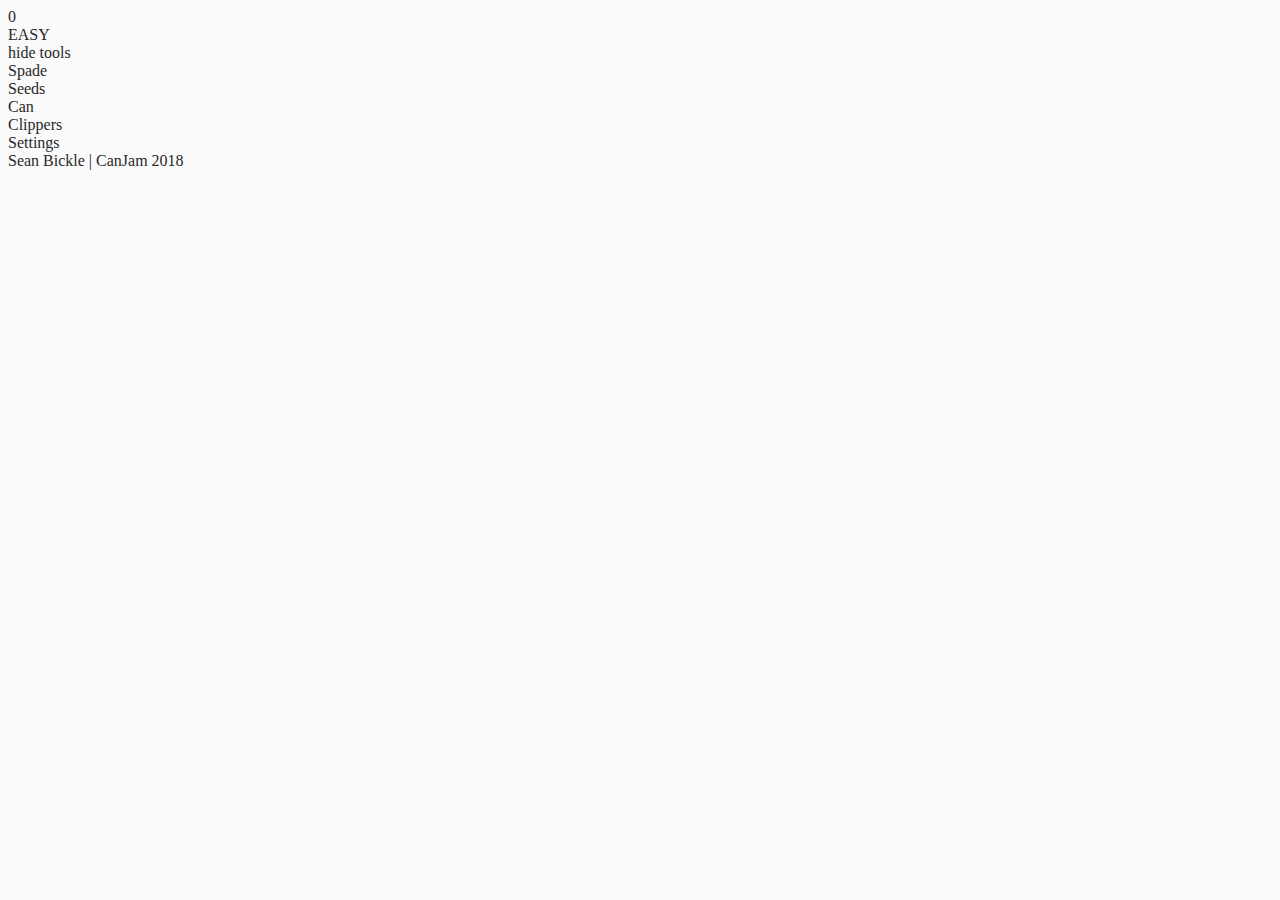
<file: index.htm>
<!DOCTYPE html>
<html>
	<head>
		<title>Melon Simulator</title>
		<meta name="viewport" content="width=device-width, initial-scale=1.0, maximum-scale=1.0, user-scalable=0">
		<link rel="stylesheet" type="text/css" href="style.css">
		<link rel="icon" href="res/favicon.ico">
		<link href="https://fonts.googleapis.com/css?family=Open+Sans:400,400i" rel="stylesheet">
		<link href="https://fonts.googleapis.com/css?family=VT323" rel="stylesheet">

		<script src="script.js"></script>
	</head>

	<body>
		<div id="background_sky"></div>

		<div id="container">
			<div id="title"></div>
			<div id="upper_buttons_cont">
				<div class="upper_button" id="melon_count">0</div>
				<div class="upper_button" id="diff">EASY</div>
			</div>

			<div id="soil_cont">
				<div class="soil" data-id="0"></div>
				<div class="soil" data-id="1"></div>
				<div class="soil" data-id="2"></div>
				<div class="soil" data-id="3"></div>
				<div class="soil" data-id="4"></div>
				<div class="soil" data-id="5"></div>
				<div class="soil" data-id="6"></div>
				<div class="soil" data-id="7"></div>
				<div class="soil" data-id="8"></div>
				<div class="soil" data-id="9"></div>
				<div class="soil" data-id="10"></div>
				<div class="soil" data-id="11"></div>
				<div class="soil" data-id="12"></div>
				<div class="soil" data-id="13"></div>
				<div class="soil" data-id="14"></div>
				<div class="soil" data-id="15"></div>
				<div class="soil" data-id="16"></div>
				<div class="soil" data-id="17"></div>
				<div class="soil" data-id="18"></div>
				<div class="soil" data-id="19"></div>
				<div class="soil" data-id="20"></div>
				<div class="soil" data-id="21"></div>
				<div class="soil" data-id="22"></div>
				<div class="soil" data-id="23"></div>
				<div class="soil" data-id="24"></div>
				<div class="soil" data-id="25"></div>
				<div class="soil" data-id="26"></div>
				<div class="soil" data-id="27"></div>
				<div class="soil" data-id="28"></div>
				<div class="soil" data-id="29"></div>
			</div>
		</div>

		<div id="tools_cont">
			<div id="tool_bar">
				<div id="min_bar">hide tools</div>
				<div class="tools" data-id="0">
					<div class="tool_icon"  id="spade_tool"></div>
					Spade
				</div>

				<div class="tools" data-id="1">
					<div class="tool_icon"  id="seeds_tool"></div>
					Seeds
				</div>

				<div class="tools" data-id="2">
					<div class="tool_icon" id="can_tool"></div>
					Can
				</div>

				<div class="tools" data-id="3">
					<div class="tool_icon" id="clippers_tool"></div>
					Clippers
				</div>

				<div class="tools" data-id="4">
					<div class="tool_icon" id="settings"></div>
					Settings
				</div>
			</div>
		</div>

		<div id="footer_container">
			<div id="footer">Sean Bickle | CanJam 2018
				<div class="social_buttons" id="linkedin"></div>
				<div class="social_buttons" id="instagram"></div>
			</div>
		</div>
	</body>
</html>
</file>
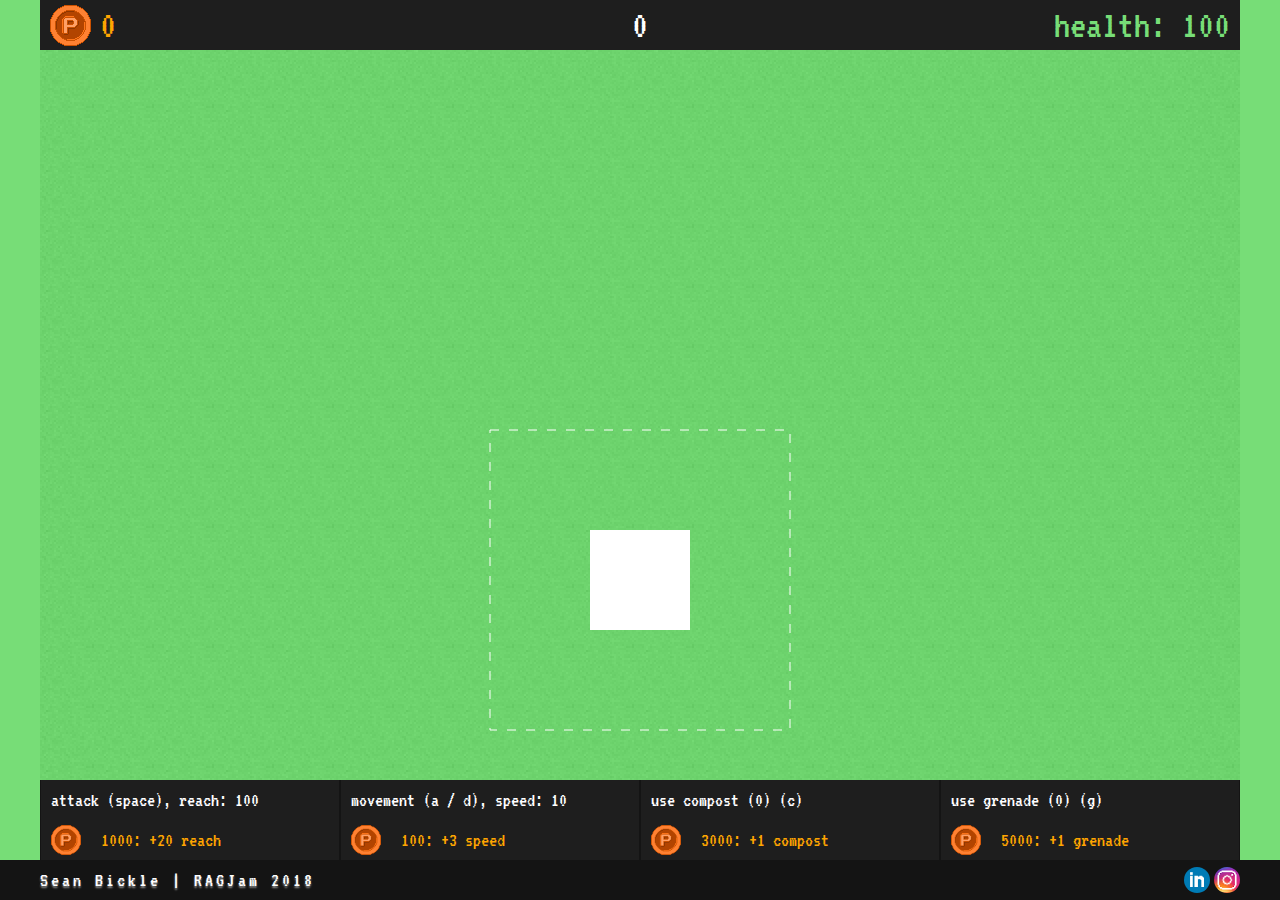
<file: melondefense/index.htm>
<!DOCTYPE HTML>
<html>
<head>
	<title>Melon Defense</title>
	<link rel="stylesheet" type="text/css" href="style.css">
	<link rel="icon" href="res/fav.ico">
	<link href="https://fonts.googleapis.com/css?family=VT323" rel="stylesheet">
</head>
<body>
	<div id="container">
		<header>
			<div class="pump_coin"></div>
			<div id="pumpkin_count">0</div>
			<div id="plr_score">0</div>
			<div id="plr_health">health: 100</div>
			<div id="highScore">new high score!</div>
			<div id="gameOver"></div>
			<div id="endScore"></div>
			<div id="restartLink">play again...</div>
		</header>
		<canvas id="cnv" height="1000" width="1200"></canvas>
		<div id="tools_cont">
			<div class="tool" id="melee_tool">
				<div class="tool_text" id="melee_text">attack (space), reach: 100</div>
				<div class="tool_coin"></div>
				<div class="tool_text upgrade" id="melee_upgrade">1000: +20 reach</div>
			</div>
			
			<div class="tool" id="movement_tool">
				<div class="tool_text" id="movement_text">movement (a / d), speed: 10</div>
				<div class="tool_coin"></div>
				<div class="tool_text upgrade" id="movement_upgrade" data-cost="100">100: +3 speed</div>
			</div>
			
			<div class="tool" id="compost_tool">
				<div class="tool_text" id="compost_text">use compost (0) (c)</div>
				<div class="tool_coin"></div>
				<div class="tool_text upgrade" id="compost_upgrade">3000: +1 compost</div>
			</div>
			
			<div class="tool" id="grenade_tool">
				<div class="tool_text" id="grenade_text">use grenade (0) (g)</div>
				<div class="tool_coin"></div>
				<div class="tool_text upgrade" id="grenade_upgrade">5000: +1 grenade</div>
			</div>
		</div>
	</div>
	
	<footer>Sean Bickle | RAGJam 2018
		<div class="social_buttons" id="instagram"></div>
		<div class="social_buttons" id="linkedin"></div>
	</footer>

	<script src="script.js"></script>
<body>
</html>
</file>
<file: style.css>
body{
	background-color: rgb(250,250,250) !important;
	color: rgb(40,40,40) !important;
	user-select: none;
}

.sub-title{
	color: rgb(180,180,180);
}

.card{
	box-shadow: 0px 0px 10px rgba(20,20,20,0.1);
}

.title_container{
	height: 100%;
	width: 100%;
	background: white;
}
</file>
<file: melondefense/style.css>
body{
	margin: 0px;
	background-color: rgb(119, 221, 119);
	user-select: none;
}

#container{
	height: 100%;
	width: 1200px;
	position: absolute;
	left: 50%;
	margin-left: -600px;
	overflow: hidden;
}

#cnv{
	height: 100%;
	width: 1200px;
	position: absolute;
}

header{
	height: 50px;
	width: 100%;
	position: absolute;
	background: rgb(30,30,30);
	z-index: 2;
	transition-duration: 1s;
	overflow: hidden;
}

#highScore{
	height: 0px;
	width: 100%;
	position: absolute;
	top: 40%;
	color: yellow;
	font-family: 'VT323', monospace;
	font-size: 50px;
	line-height: 50px;
	text-align: center;
	letter-spacing: 4px;
	overflow:hidden;
}

#gameOver{
	height: 100px;
	width: 100%;
	position: absolute;
	top: 50%;
	margin-top: -50px;
	color: orange;
	font-family: 'VT323', monospace;
	font-size: 90px;
	line-height: 100px;
	text-align: center;
	letter-spacing: 3px;
}

#endScore{
	height: 80px;
	width: 100%;
	position: absolute;
	top: 55%;
	color: white;
	font-family: 'VT323', monospace;
	font-size: 50px;
	line-height: 80px;
	text-align: center;
	letter-spacing: 2px;
}

#restartLink{
	height: 0px;
	width: 100%;
	position: absolute;
	top: 60%;
	color: white;
	font-family: 'VT323', monospace;
	font-size: 60px;
	line-height: 80px;
	text-align: center;
	letter-spacing: 2px;
	text-decoration: underline;
	transition-duration: 0.1s;
	cursor: pointer;
	overflow: hidden;
}
	#restartLink:hover{
		color: orange;
		letter-spacing: 3px;
	}

.pump_coin{
	height: 41px;
	width: 41px;
	position: absolute;
	background: url('res/pumpkinCoin.png');
	top: 4.5px;
	left: 10px;
}

#pumpkin_count{
	height: 100%;
	width: auto;
	position: absolute;
	font-size: 40px;
	color: orange;
	line-height: 50px;
	font-family: 'VT323', monospace;
	left: 60px;
}

#plr_score{
	height: 100%;
	width: 500px;
	position: absolute;
	font-size: 40px;
	color: white;
	line-height: 50px;
	font-family: 'VT323', monospace;
	left: 50%;
	margin-left: -250px;
	text-align: center;
}

#plr_health{
	height: 100%;
	width: auto;
	font-size: 40px;
	color: orange;
	position: absolute;
	line-height: 50px;
	padding-right: 10px;
	right: 0px;
	top: 0px;
	color: rgb(119,221,119);
	font-family: 'VT323', monospace;
}

#tools_cont{
	height: 80px;
	width: 100%;
	position: absolute;
	bottom: 40px;
	background: rgb(30,30,30);
	z-index: 1;
}

.tool{
	height: 100%;
	width: 298px;
	position: absolute;
	background: rgb(30,30,30);
	border-right: 1px solid rgb(20,20,20);
	border-left: 1px solid rgb(20,20,20);
}

.tool_text{
	height: 40px;
	width: 288px;
	position: absolute;
	font-family: 'VT323', monospace;
	font-size: 20px;
	color: white;
	line-height: 40px;
	padding-left: 10px;
	cursor: pointer;
	transition-duration: 0.2s;
}
	.tool_text:hover{
		background: rgb(50,50,50);
	}

.tool_coin{
	height: 30px;
	width: 30px;
	position: absolute;
	top: 45px;
	left: 10px;
	background-image: url('res/pumpkinCoin.png');
	background-size: contain;
}

.upgrade{
	height: 40px;
	width: 238px;
	top: 40px;
	left: 40px;
	color: orange;
	margin-left: 10px;
}
	#movement_tool{left: 300px;}
	#compost_tool{left: 600px;}
	#grenade_tool{left: 900px;}

footer{
	height: 40px;
	width: 100%;
	background: rgb(20,20,20);
	position: absolute;
	bottom: 0px;	
	z-index: 3;
	font-size: 20px;
	line-height: 40px;
	color: white;
	font-family: 'VT323', monospace;
	letter-spacing: 3px;
	text-shadow: 0px 2px 2px rgb(150,150,150);
	text-indent: 40px;
}

.social_buttons{
	height: 26px;
	width: 26px;
	position: absolute;
	background: red;
	border-radius: 25px;
	top: 7px;
	background-size: contain;
	background-position: center;
	background-repeat: no-repeat;
	cursor: pointer;
}
	#instagram{
		background-image: url('res/instagram.png');
		right: 40px;
	}
	#linkedin{
		background-image: url('res/linkedin.png');
		right: 70px;
	}
</file>
